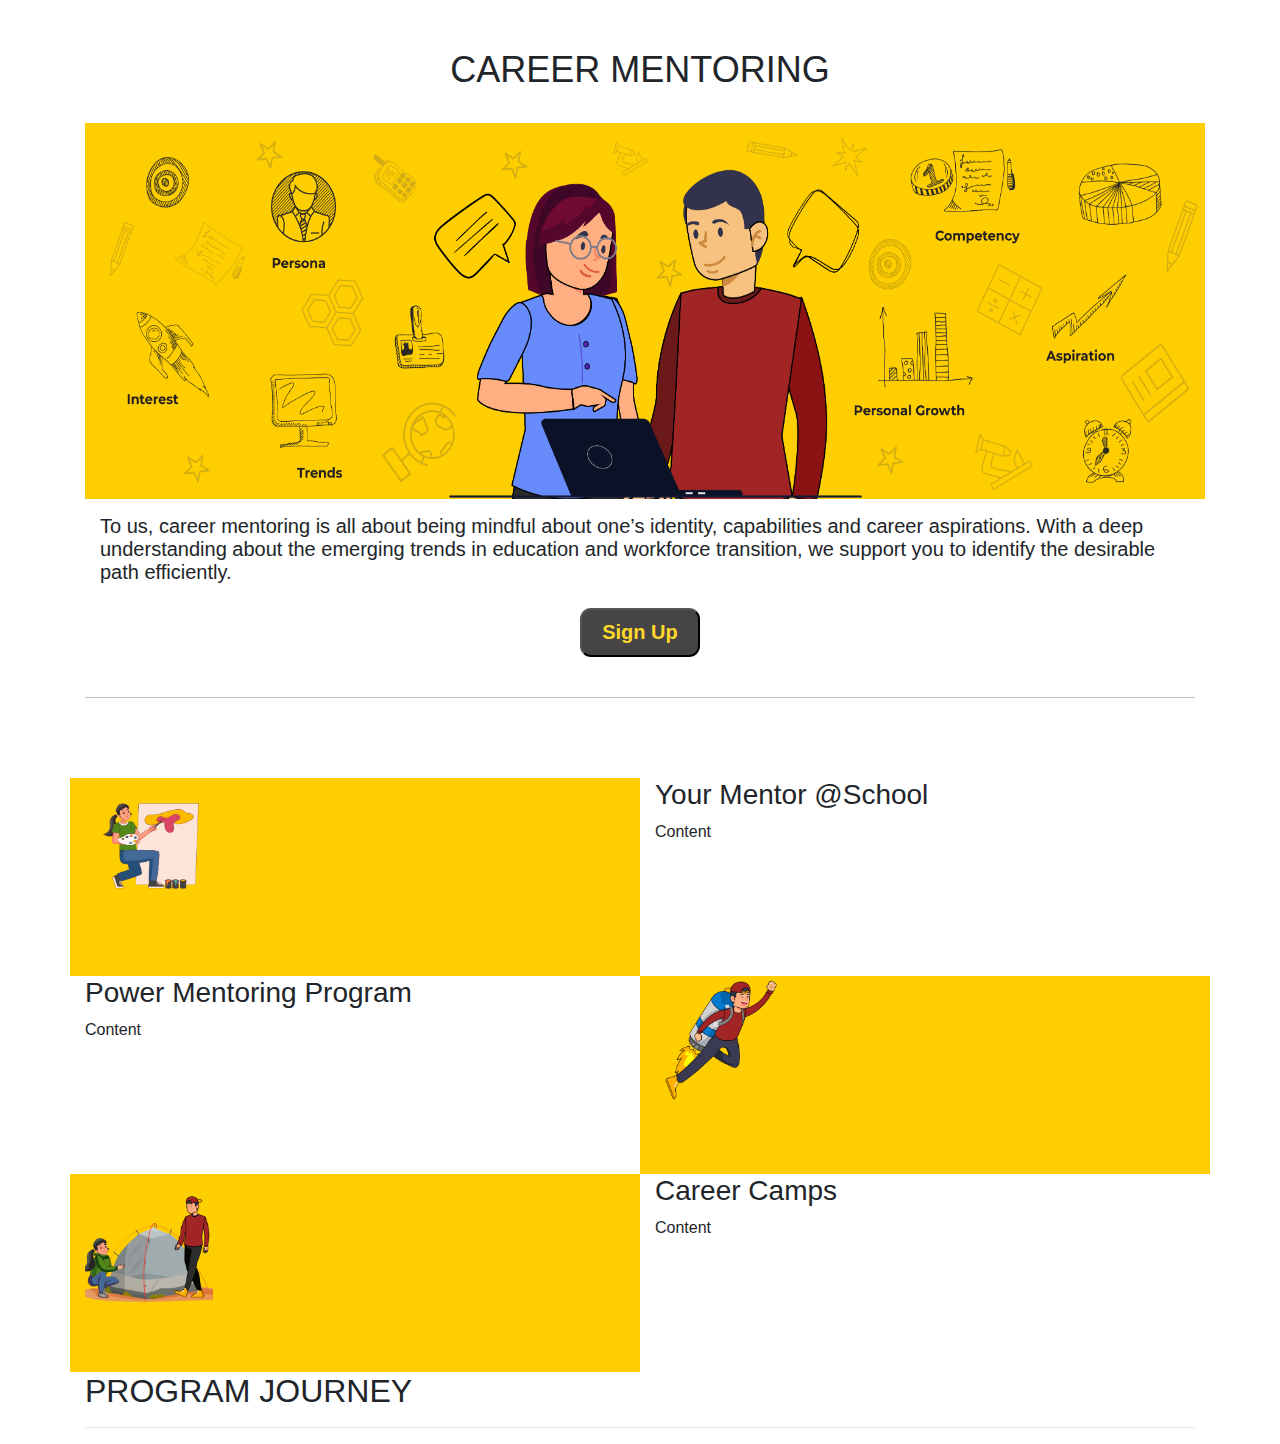
<file: index.html>
<!DOCTYPE html>
<html lang="en">
<head>
    <meta charset="UTF-8">
    <meta http-equiv="X-UA-Compatible" content="IE=edge">
    <meta name="viewport" content="width=device-width, initial-scale=1.0">
    <title>Teenr</title>
    <link rel="stylesheet" href="https://stackpath.bootstrapcdn.com/bootstrap/4.4.1/css/bootstrap.min.css" integrity="sha384-Vkoo8x4CGsO3+Hhxv8T/Q5PaXtkKtu6ug5TOeNV6gBiFeWPGFN9MuhOf23Q9Ifjh" crossorigin="anonymous">
    <link rel="stylesheet" href="style.css">
</head>
<body>

    <section id="career" class="container common">
        <h2 class="pt-5">CAREER MENTORING</h2>
        <img src="B.png" alt="A Boy and a girl with laptop" class="pt-4">
        <p class="container pt-3">To us, career mentoring is all about being mindful about one’s identity, capabilities and career aspirations. With a deep understanding about the emerging trends in education and workforce transition, we support you to identify the desirable path efficiently.</p>
        <div class="button pt-2 pb-4">
            <button><span>Sign Up</span></button>
        </div>
        <hr>
    </section>

    <section id="content" class="container common">
        <div class="row">
            <div class="col-md-6 box">
                <img class="image" src="design ur future.png" alt="">
            </div>
            <div class="col-md-6">
                <h3>Your  Mentor @School</h3>
                <p>Content</p>
            </div>
        </div>
        <div class="row">
            <div class="col-md-6">
                <h3>Power Mentoring Program</h3>
                <p>Content</p>
            </div>
            <div class="col-md-6 box">
                <img class="image" src="power mentoring.png" alt="">
            </div>
        </div>
        <div class="row">
            <div class="col-md-6 box">
                <img class="image" src="career camp.png" alt="">
            </div>
            <div class="col-md-6">
                <h3>Career Camps</h3>
                <p>Content</p>
            </div>
        </div>
    </section>

    <section id="icons" class="container common">
        <h2>PROGRAM JOURNEY</h2>
        <hr>
    </section>
    
</body>
</html>
</file>
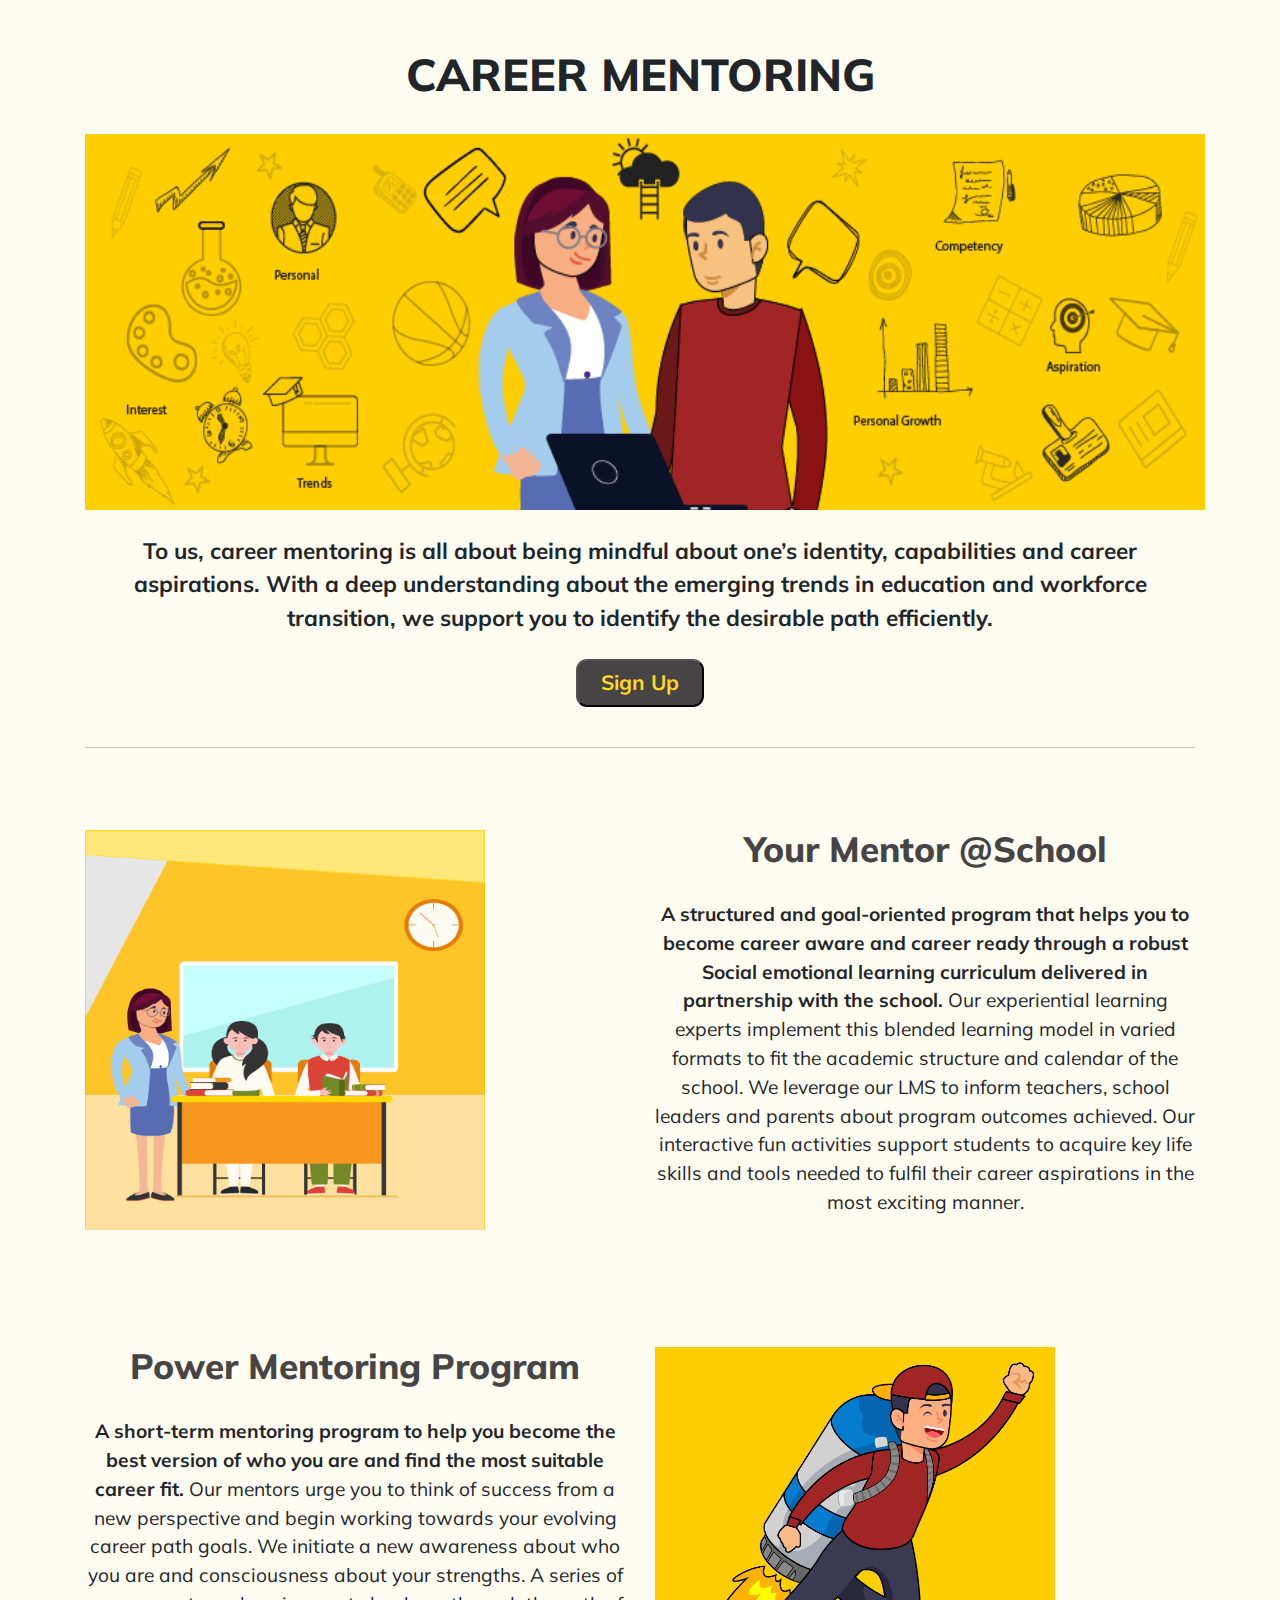
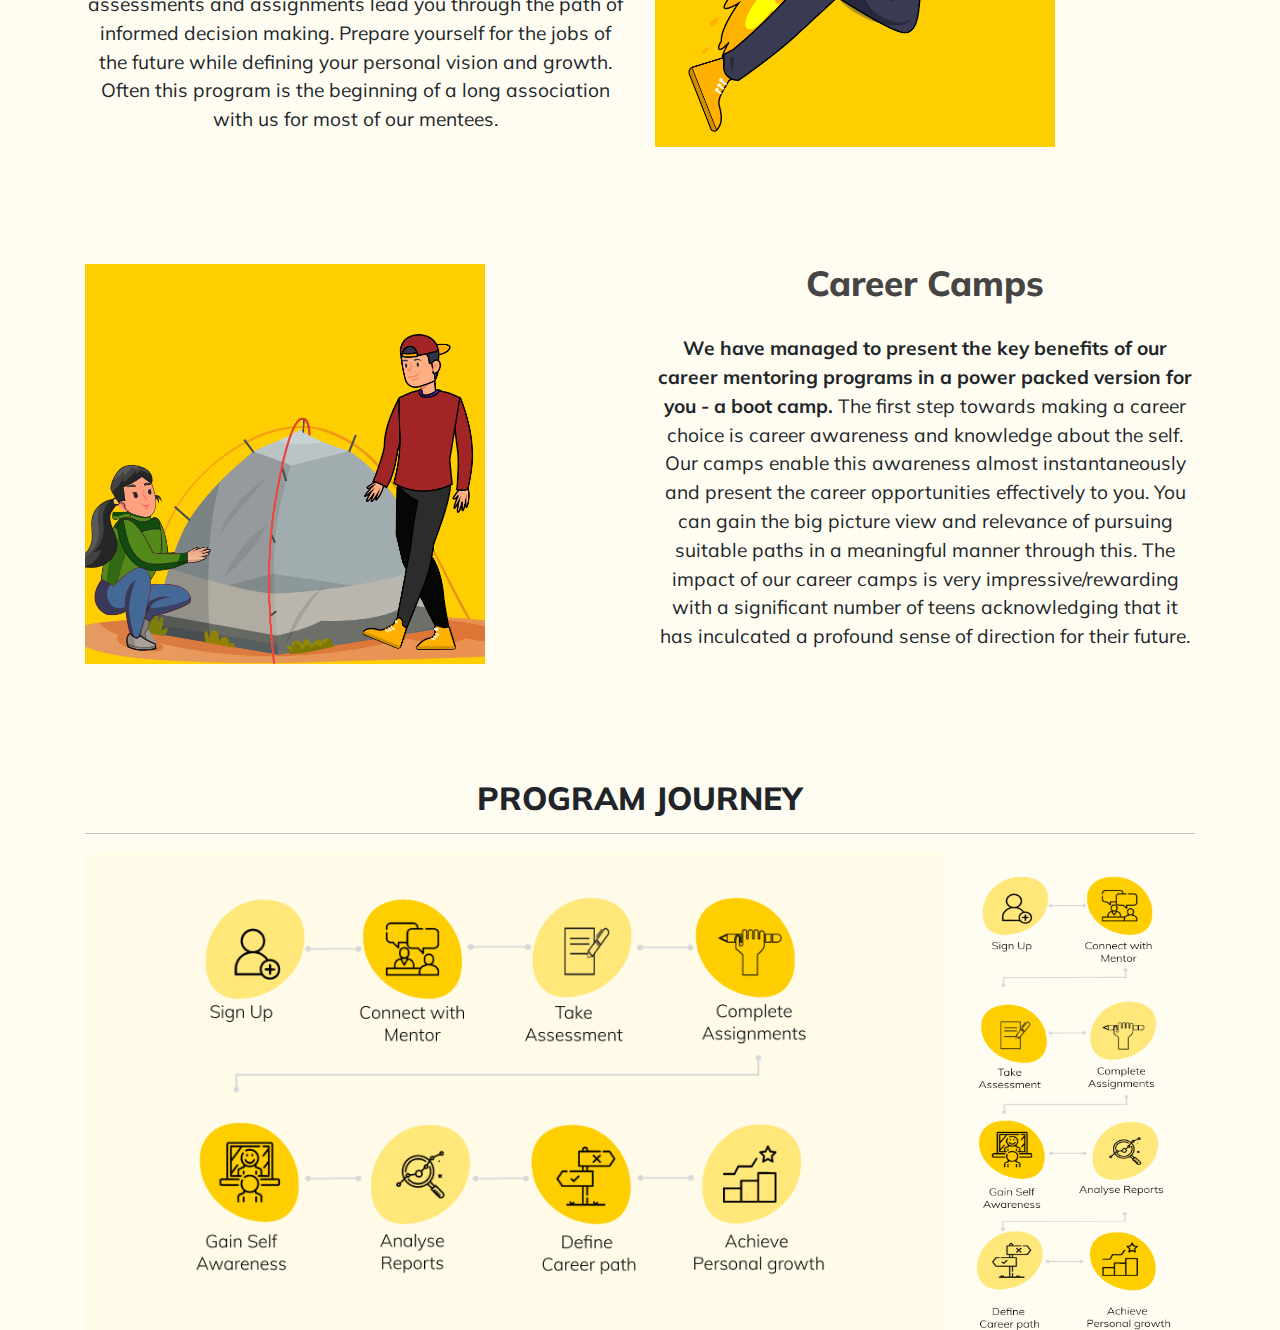
<file: career_mentoring.html>
<!DOCTYPE html>
<html lang="en">
<head>
    <meta charset="UTF-8">
    <meta http-equiv="X-UA-Compatible" content="IE=edge">
    <meta name="viewport" content="width=device-width, initial-scale=1.0">
    <title>Career Mentoring</title>
    <link rel="stylesheet" href="https://stackpath.bootstrapcdn.com/bootstrap/4.4.1/css/bootstrap.min.css" integrity="sha384-Vkoo8x4CGsO3+Hhxv8T/Q5PaXtkKtu6ug5TOeNV6gBiFeWPGFN9MuhOf23Q9Ifjh" crossorigin="anonymous">
    <link href="https://fonts.googleapis.com/css2?family=Mulish:wght@400;700;800&display=swap" rel="stylesheet">
    <link rel="stylesheet" href="career_mentoring_style.css">
</head>
<body>

    <section id="career" class="container common">
        <h2 class="pt-5">CAREER MENTORING</h2>
        <div class="landing">
            <img src="./Images/Career Mentoring Banner.png" alt="A Boy and a girl with laptop" class="pt-4">
        </div>
        
        <p class="container pt-4">To us, career mentoring is all about being mindful about one’s identity, capabilities and career aspirations. With a deep understanding about the emerging trends in education and workforce transition, we support you to identify the desirable path efficiently.</p>
        <div class="button pt-2 pb-4">
            <button><span>Sign Up</span></button>
        </div>
        <hr>
    </section>

    <section id="content" class="container common">
        <div class="row align-items-center">
            <div class="col-md-6 box">
                <img class="image" src="./Images/your mentor at school.png" alt="3 people">
            </div>
            <div class="col-md-6 text-center">
                <div class="left">
                    <h3>Your  Mentor @School</h3>
                    <p>
                        <b>A structured and goal-oriented program that helps you to become career aware and career ready through a robust Social emotional learning curriculum delivered in partnership with the school.</b>  
                        Our experiential learning experts implement this blended learning model in varied formats to fit the academic structure and calendar of the school. We leverage our LMS to inform teachers, school leaders and parents about program outcomes achieved. 
                        Our interactive fun activities support students to acquire key life skills and tools needed to fulfil their career aspirations in the most exciting manner.
                        </p>
                </div>
            </div>
        </div>
        <div class="row align-items-center">
            <div class="col-md-6 order-2 order-md-1 text-center">
                <h3>Power Mentoring Program</h3>
                <p> 
                    <b>A short-term mentoring program to help you become the best version of who you are and find the most suitable career fit.</b>  
                    Our mentors urge you to think of success from a new perspective and begin working towards your evolving career path goals.  We initiate a new awareness about who you are and consciousness about your strengths. A series of assessments and assignments lead you through the path of informed decision making. 
                    Prepare yourself for the jobs of the future while defining your personal vision and growth. Often this program is the beginning of a long association with us for most of our mentees.
                    </p>
            </div>
            <div class="col-md-6 order-1 order-md-2 box">
                <img class="image right" src="./Images/power mentoring.png" alt="">
            </div>
        </div>
        <div class="row align-items-center">
            <div class="col-md-6 box">
                <img class="image" src="./Images/career camp.png" alt="">
            </div>
            <div class="col-md-6 text-center">
                <div class="left">
                    <h3>Career Camps</h3>
                    <p> 
                        <b>We have managed to present the key benefits of our career mentoring programs in a power packed version for you - a boot camp.</b>   
                        The first step towards making a career choice is career awareness and knowledge about the self. Our camps enable this awareness almost instantaneously and present the career opportunities effectively to you. You can gain the big picture view and relevance of pursuing suitable paths in a meaningful manner through this.
                         The impact of our career camps is very impressive/rewarding with a significant number of teens acknowledging that it has inculcated a profound sense of direction for their future.
                        </p>
                </div> 
            </div>
        </div>
    </section>

    <section id="icons" class="container common">
        <h2>PROGRAM JOURNEY</h2>
        <hr>
        <div class="icon-image">
            <img src="./Images/career mentoring.png" class="image1" alt="icons">
            <img src="./Images/program-1 mob.png" class="image2" alt="For mobile view">
        </div>
        
    </section>
    
</body>
</html>
</file>
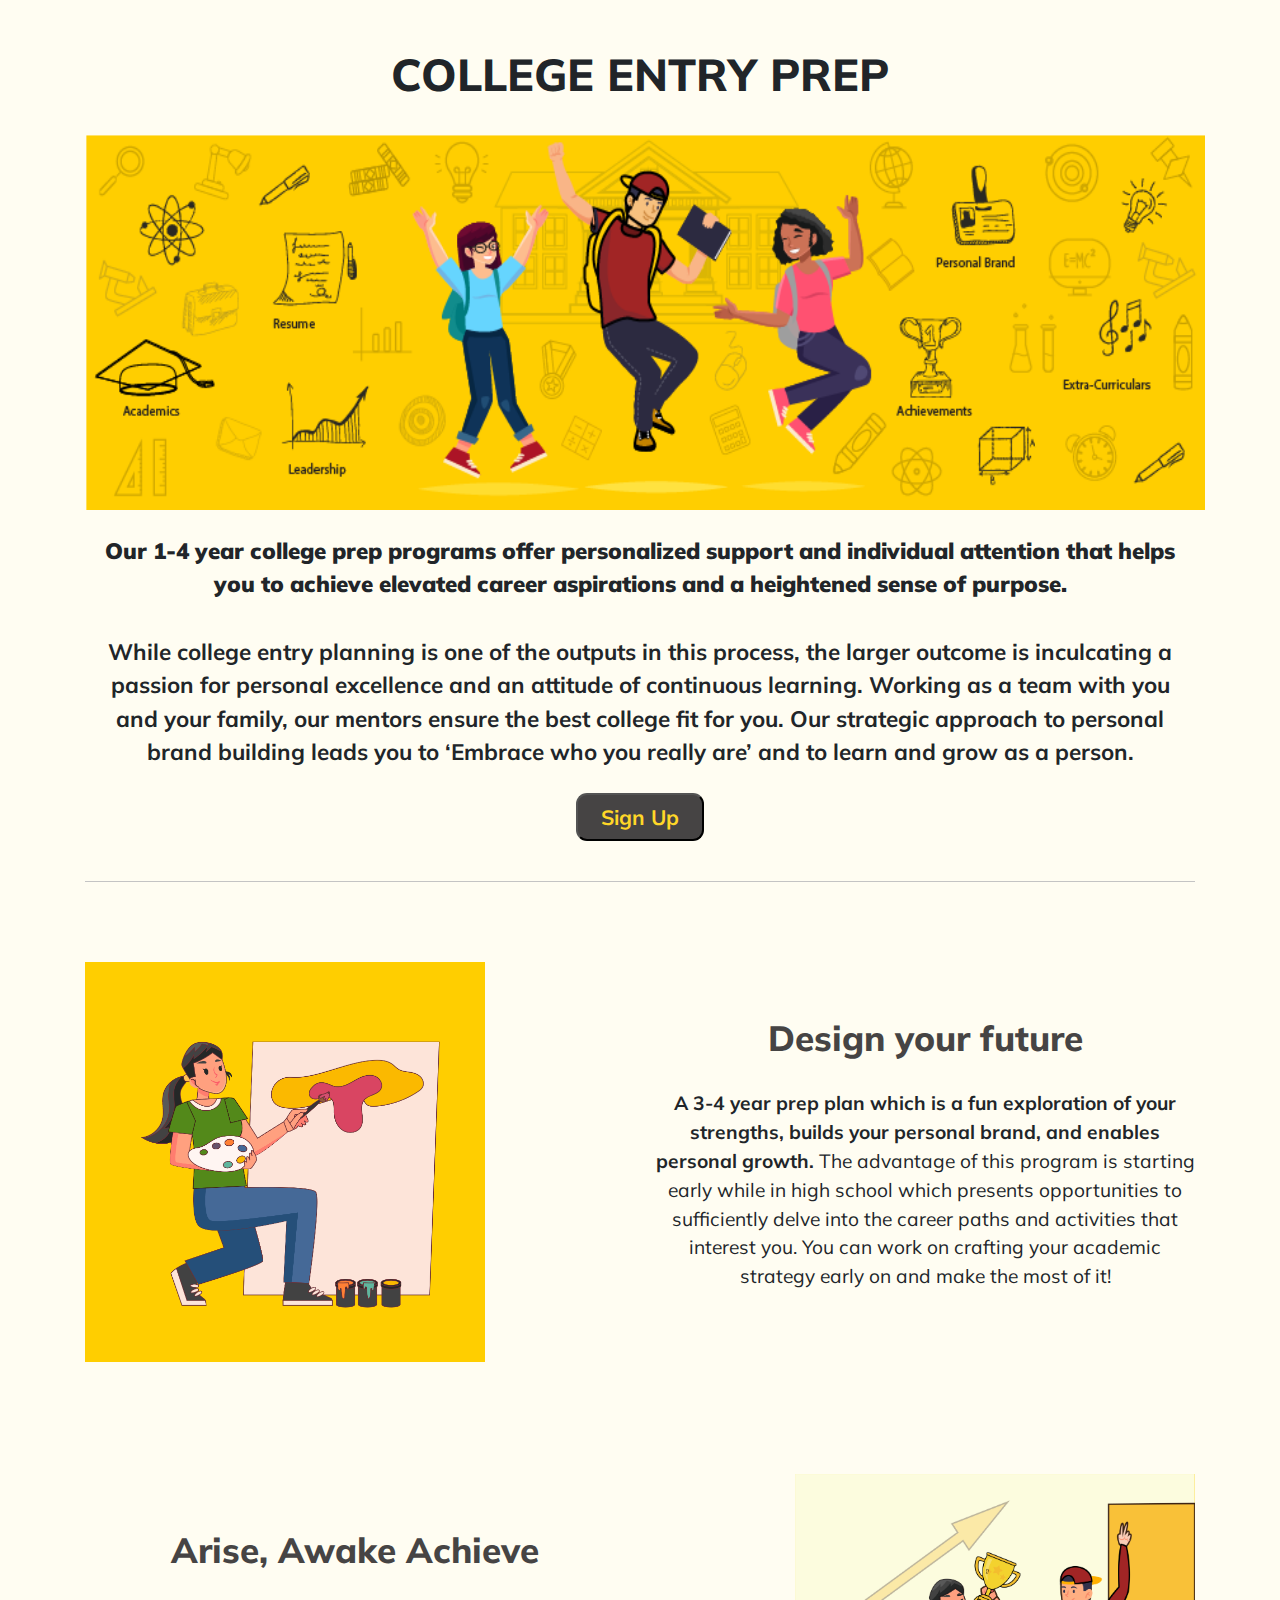
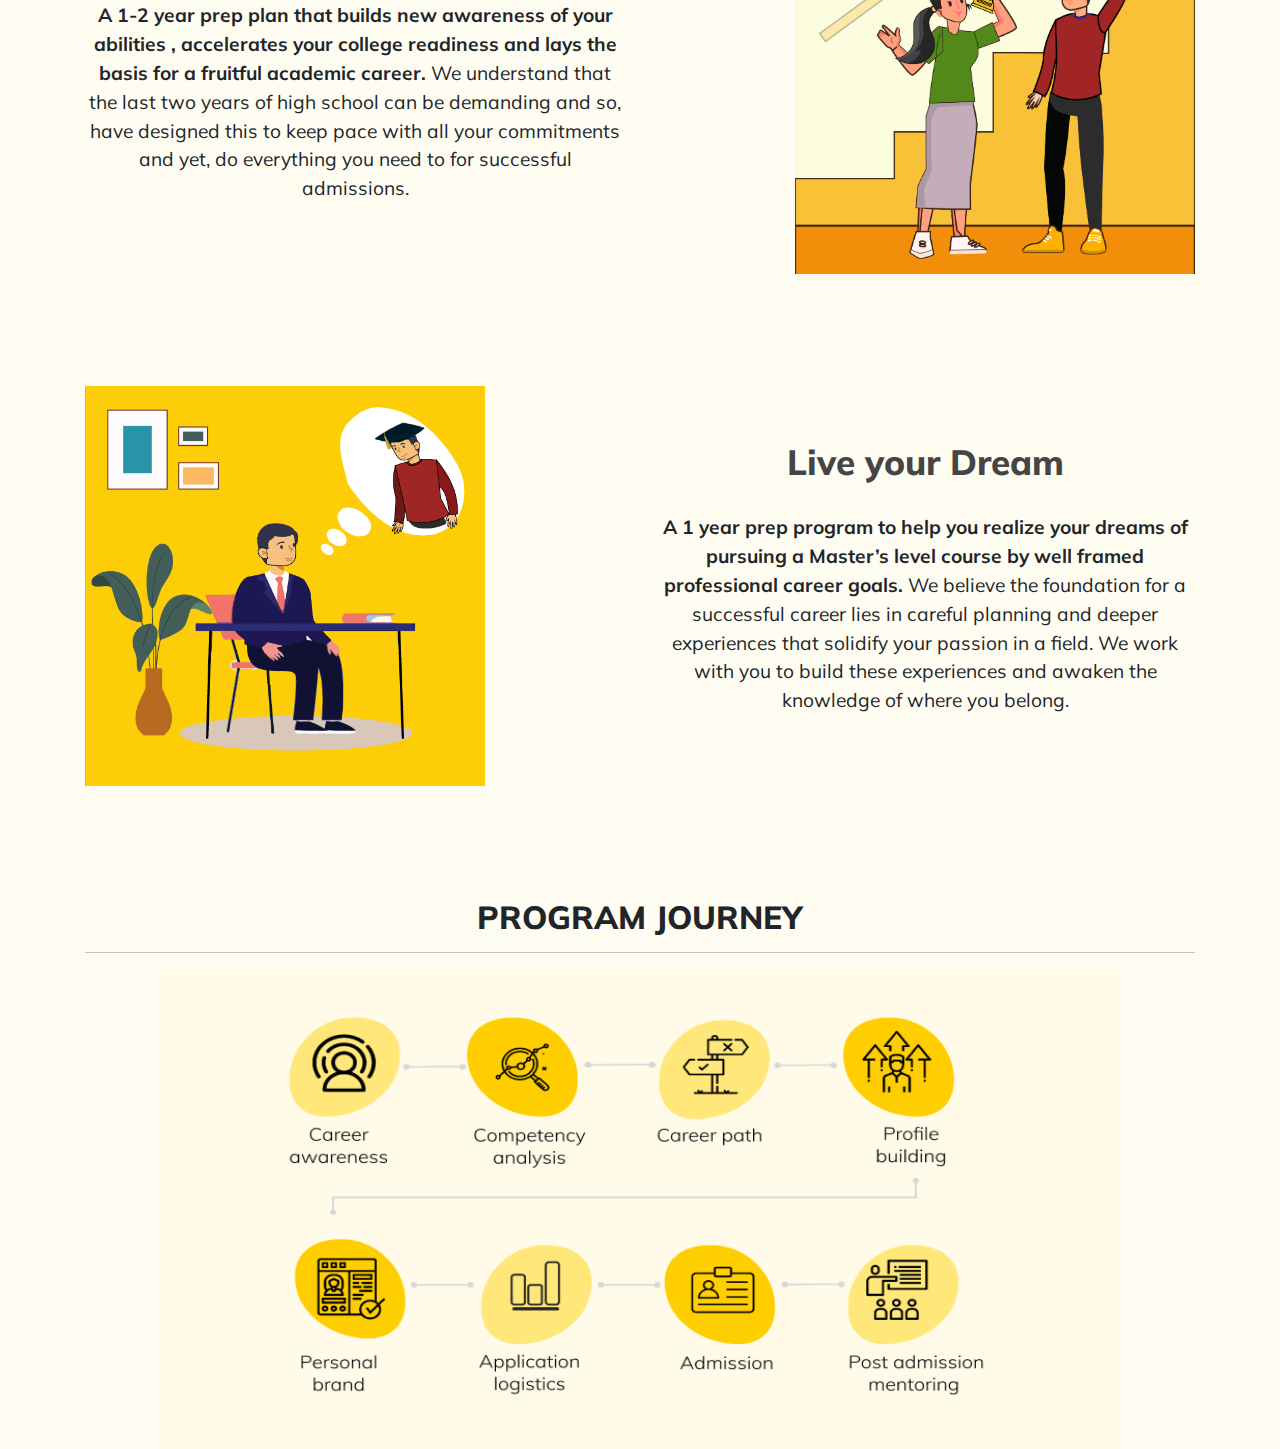
<file: college_entry_prep.html>
<!DOCTYPE html>
<html lang="en">
<head>
    <meta charset="UTF-8">
    <meta http-equiv="X-UA-Compatible" content="IE=edge">
    <meta name="viewport" content="width=device-width, initial-scale=1.0">
    <title>College Entry Prep</title>
    <link rel="stylesheet" href="https://stackpath.bootstrapcdn.com/bootstrap/4.4.1/css/bootstrap.min.css" integrity="sha384-Vkoo8x4CGsO3+Hhxv8T/Q5PaXtkKtu6ug5TOeNV6gBiFeWPGFN9MuhOf23Q9Ifjh" crossorigin="anonymous">
    <link href="https://fonts.googleapis.com/css2?family=Mulish:wght@400;700;800&display=swap" rel="stylesheet">
    <link rel="stylesheet" href="college_prep_style.css">
</head>
<body>

    <section id="career" class="container common">
        <h2 class="pt-5">COLLEGE ENTRY PREP</h2>
        <div class="landing">
            <img src="./Images/College Entry Prep Banner.png" alt="A boy" class="pt-4">
        </div>
        
        <p class="container pt-4"> 
            <b>Our 1-4 year college prep programs offer personalized support and individual attention that helps you to achieve elevated career aspirations and a heightened sense of purpose.</b>  
            <br>
            <br>
            While college entry planning is one of the outputs in this process, the larger outcome is inculcating a passion for personal excellence and an attitude of continuous learning. Working as a team with you and your family, our mentors ensure the best college fit for you. Our strategic approach to personal brand building leads you to ‘Embrace who you really are’ and to learn and grow as a person.
            </p>
        <div class="button pt-2 pb-4">
            <button><span>Sign Up</span></button>
        </div>
        <hr>
    </section>

    <section id="content" class="container common">
        <div class="row align-items-center">
            <div class="col-md-6 box">
                <img class="image" src="./Images/design ur future.png" alt="">
            </div>
            <div class="col-md-6 text-center">
                <div class="left">
                    <h3>Design your future</h3>
                    <p>
                        <b>A 3-4  year prep plan which is a fun exploration of your strengths, builds your personal brand, and enables personal growth.</b>  
                        The advantage of this program is starting early while in high school which presents opportunities to sufficiently delve into the career paths and activities that interest you. You can work on crafting your academic strategy early on and make the most of it!
                        </p>
                </div>
            </div>
        </div>
        <div class="row align-items-center">
            <div class="col-md-6 order-2 order-md-1 text-center">
                <h3>Arise, Awake Achieve</h3>
                <p> 
                    <b>A 1-2 year prep plan that builds new awareness of your abilities , accelerates your college readiness and lays the basis for a fruitful academic career.</b>  
                    We understand that the last two years of high school can be demanding and so, have designed this to keep pace with all your commitments and yet, do everything you need to for successful admissions. 
                    </p>
            </div>
            <div class="col-md-6 order-1 order-md-2 box">
                <img class="image right" src="./Images/arise achieve awake.png" alt="">
            </div>
        </div>
        <div class="row align-items-center">
            <div class="col-md-6 box">
                <img class="image" src="./Images/Live your Dream.png" alt="">
            </div>
            <div class="col-md-6 text-center">
                <div class="left">
                    <h3>Live your Dream</h3>
                    <p> 
                        <b>A 1 year prep program to help you realize your dreams of pursuing a Master’s level course by well framed professional career goals.</b>   
                        We believe the foundation for a successful career lies in careful planning and deeper experiences that solidify your passion in a field. We work with you to build these experiences and awaken the knowledge of where you belong.
                        </p>
                </div> 
            </div>
        </div>
    </section>

    <section id="icons" class="container common">
        <h2>PROGRAM JOURNEY</h2>
        <hr>
        <div class="icon-image">
            <img src="./Images/cllg prep.png" class="image1" alt="icons">
            <img src="./Images/college entry prep.png" class="image2" alt="For mobile view">
        </div>
        
    </section>
    
</body>
</html>
</file>
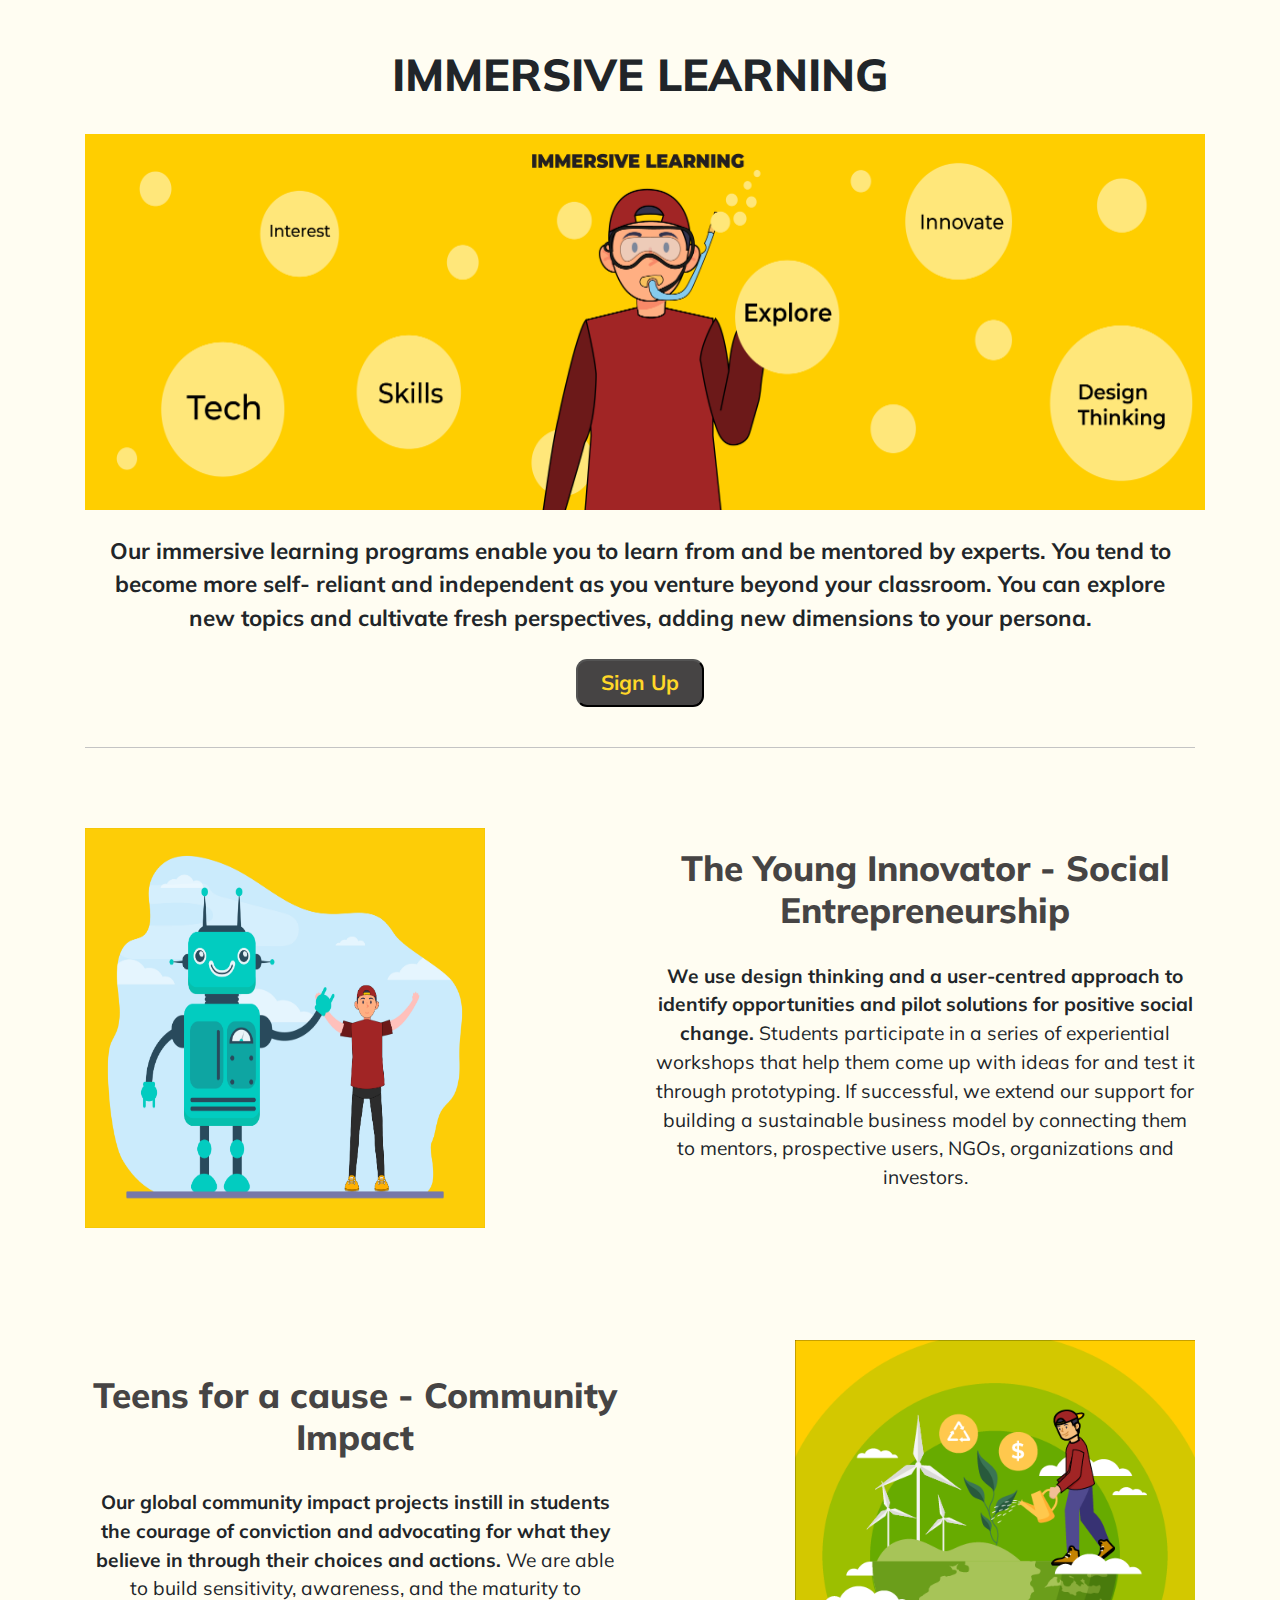
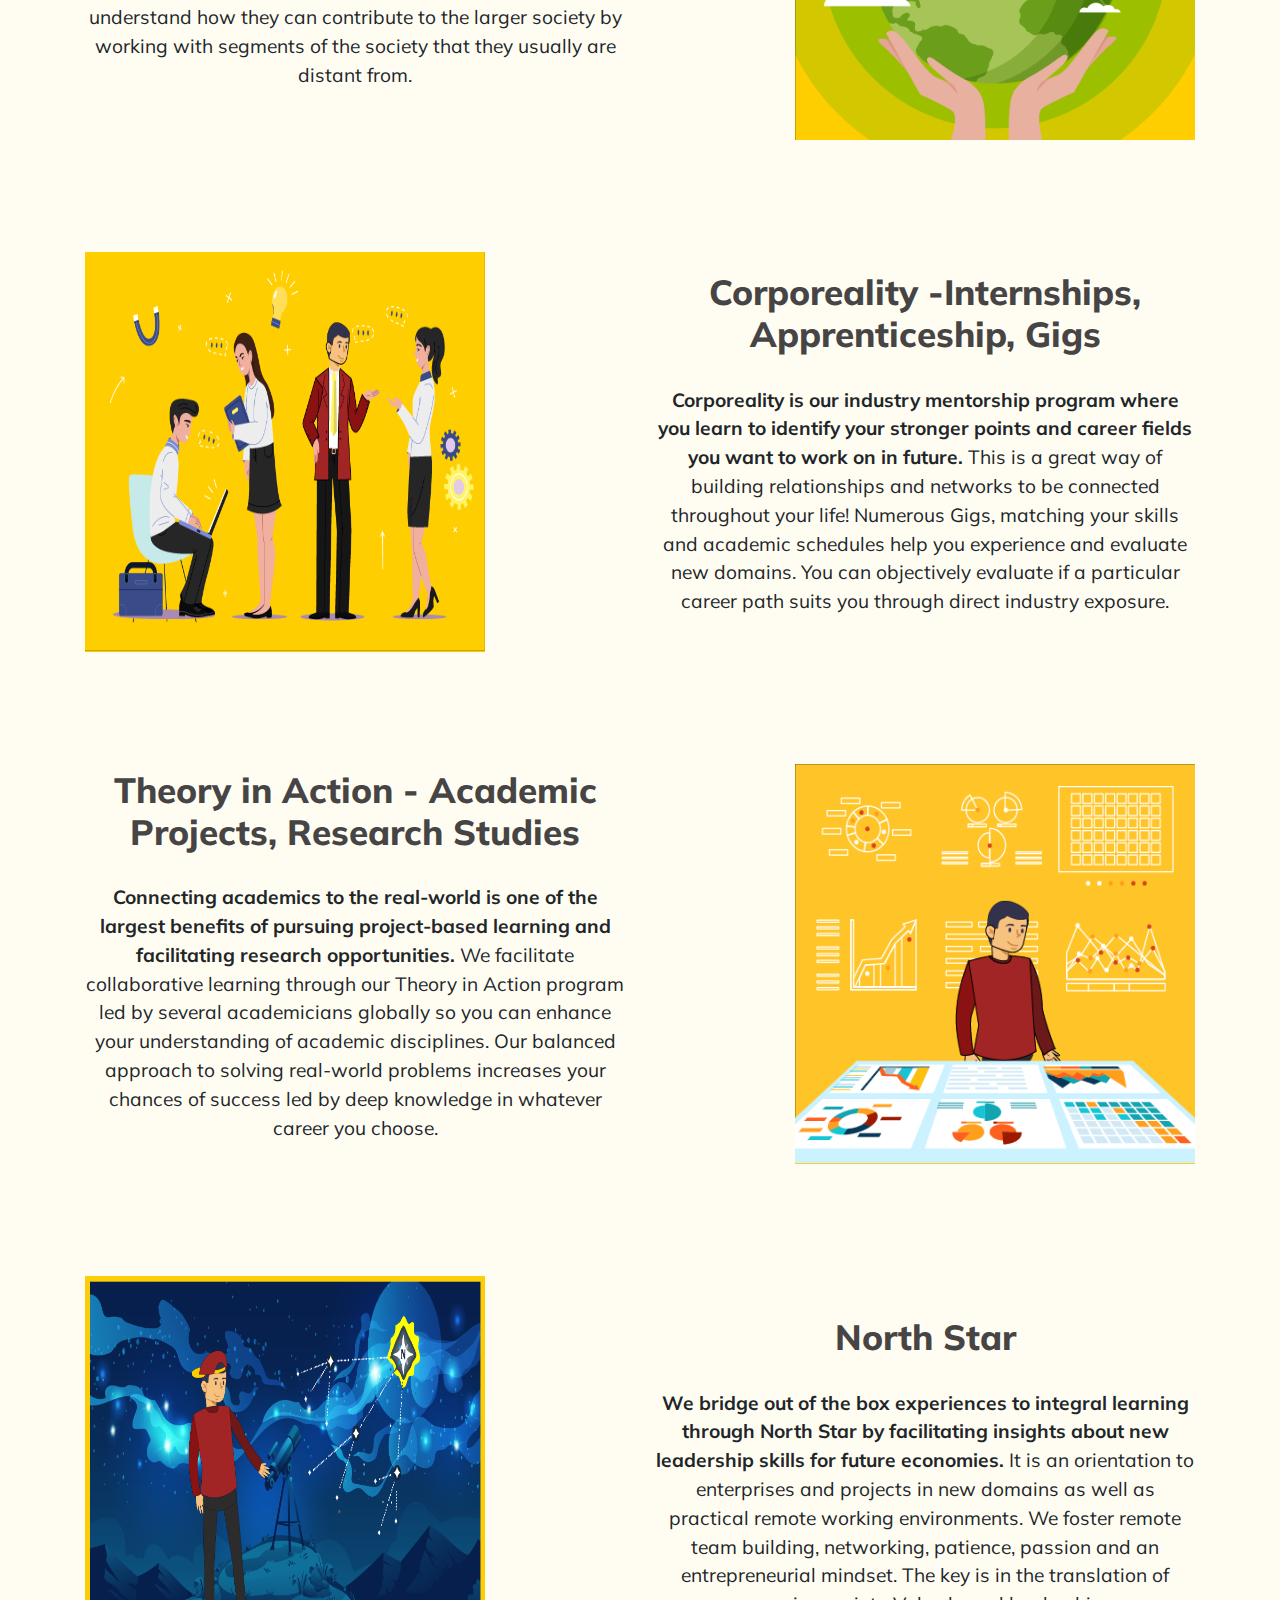
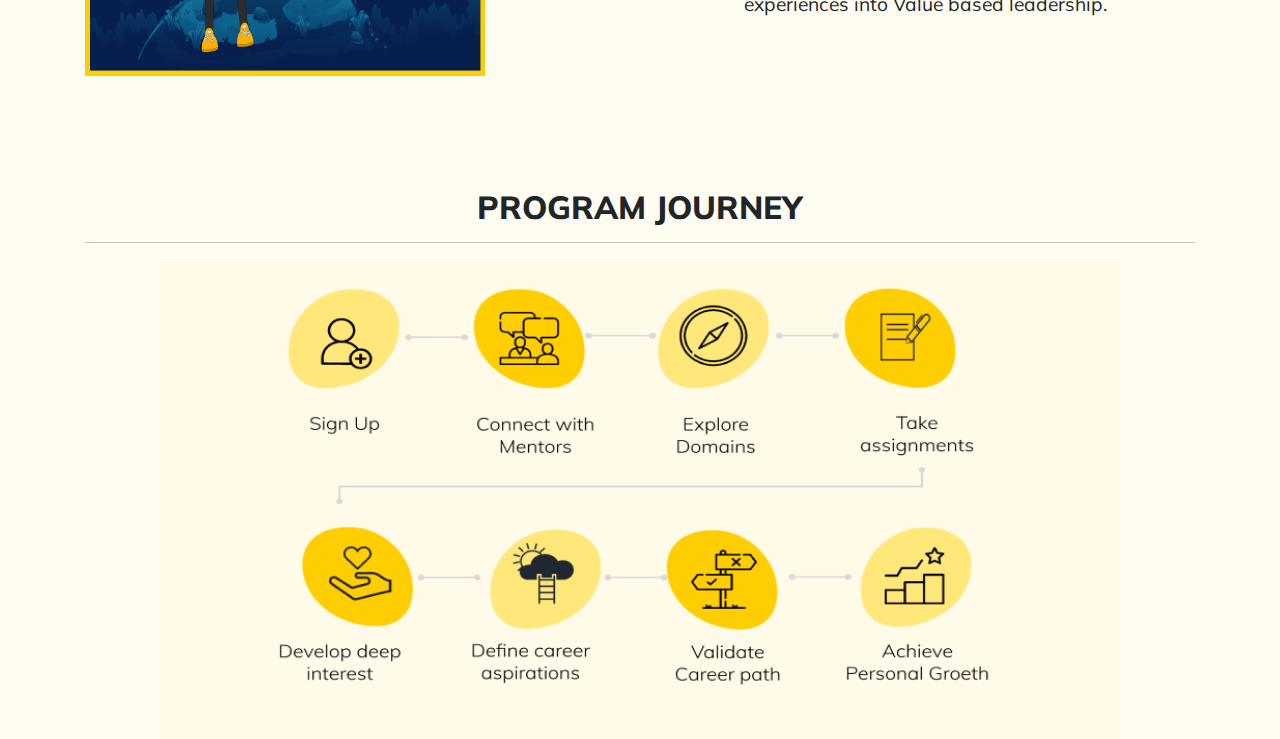
<file: immersive_learning.html>
<!DOCTYPE html>
<html lang="en">
<head>
    <meta charset="UTF-8">
    <meta http-equiv="X-UA-Compatible" content="IE=edge">
    <meta name="viewport" content="width=device-width, initial-scale=1.0">
    <title>Immersive Learning</title>
    <link rel="stylesheet" href="https://stackpath.bootstrapcdn.com/bootstrap/4.4.1/css/bootstrap.min.css" integrity="sha384-Vkoo8x4CGsO3+Hhxv8T/Q5PaXtkKtu6ug5TOeNV6gBiFeWPGFN9MuhOf23Q9Ifjh" crossorigin="anonymous">
    <link href="https://fonts.googleapis.com/css2?family=Mulish:wght@400;700;800&display=swap" rel="stylesheet">
    <link rel="stylesheet" href="immersive_learning_style.css">
</head>
<body>

    <section id="career" class="container common">
        <h2 class="pt-5">IMMERSIVE LEARNING</h2>
        <div class="landing">
            <img src="./Images/C.png" alt="3 people" class="pt-4">
        </div>
        
        <p class="container pt-4">Our immersive learning programs enable you to learn from and be mentored by experts. You tend to become more self- reliant and independent as you venture beyond your classroom. You can explore new topics and  cultivate fresh perspectives, adding new dimensions to your persona.</p>
        <div class="button pt-2 pb-4">
            <button><span>Sign Up</span></button>
        </div>
        <hr>
    </section>

    <section id="content" class="container common">
        <div class="row align-items-center">
            <div class="col-md-6 box">
                <img class="image" src="./Images/Young innovater.png" alt="">
            </div>
            <div class="col-md-6 text-center">
                <div class="left">
                    <h3>The Young Innovator - Social Entrepreneurship</h3>
                    <p>
                        <b>We use design thinking and a user-centred approach to identify opportunities and pilot solutions for positive social change.</b>  
                        Students participate in a series of experiential workshops that help them come up with ideas for and test it through prototyping. If successful, we extend our support for building a sustainable business model by connecting them to mentors, prospective users, NGOs, organizations and investors.
                    </p>
                </div>
            </div>
        </div>
        <div class="row align-items-center">
            <div class="col-md-6 order-2 order-md-1 text-center">
                <h3>Teens for a cause - Community Impact</h3>
                <p> 
                    <b>Our global community impact projects instill in students the courage of conviction and advocating for what they believe in through their choices and actions.</b>  
                    We are able to build sensitivity, awareness, and the maturity to understand how they can contribute to the larger society by working with segments of the society that they usually are distant from.
                </p>
            </div>
            <div class="col-md-6 order-1 order-md-2 box">
                <img class="image right" src="./Images/Teens for a cause.png" alt="">
            </div>
        </div>
        <div class="row align-items-center">
            <div class="col-md-6 box">
                <img class="image" src="./Images/Corporeality.png" alt="">
            </div>
            <div class="col-md-6 text-center">
                <div class="left">
                    <h3>Corporeality -Internships, Apprenticeship, Gigs</h3>
                    <p> 
                        <b>Corporeality is our industry mentorship program where you learn to identify your stronger points and career fields you want to work on in future.</b>   
                        This is a great way of building relationships and networks to be connected throughout your life! Numerous Gigs, matching your skills and academic schedules help you experience and evaluate new domains. You can objectively evaluate if a particular career path suits you through direct industry exposure.
                    </p>
                </div> 
            </div>
        </div>
        <div class="row align-items-center">
            <div class="col-md-6 order-2 order-md-1 text-center">
                <h3>Theory in Action - Academic Projects, Research Studies</h3>
                <p> 
                    <b>Connecting academics to the real-world is one of the largest benefits of pursuing project-based learning and facilitating research opportunities.</b>  
                    We facilitate collaborative learning through our Theory in Action program led by several academicians globally so you can enhance your understanding of academic disciplines. Our balanced approach to solving real-world problems increases your chances of success led by deep knowledge in whatever career you choose.
                </p>
            </div>
            <div class="col-md-6 order-1 order-md-2 box">
                <img class="image right" src="./Images/Theory in Action.png" alt="">
            </div>
        </div>
        <div class="row align-items-center">
            <div class="col-md-6 box">
                <img class="image" src="./Images/north star final.png" alt="">
            </div>
            <div class="col-md-6 text-center">
                <div class="left">
                    <h3>North Star</h3>
                    <p> 
                        <b>We bridge out of the box experiences to integral learning through North Star by facilitating insights about new leadership skills for future economies.</b>   
                        It is an orientation to enterprises and projects in new domains as well as practical remote working environments. We foster remote team building, networking, patience, passion and an entrepreneurial mindset. The key is in the translation of experiences into Value based leadership.
                    </p>
                </div> 
            </div>
        </div>
    </section>

    <section id="icons" class="container common">
        <h2>PROGRAM JOURNEY</h2>
        <hr>
        <div class="icon-image">
            <img src="./Images/immersive learning.png" class="image1" alt="icons">
            <img src="./Images/immersive learning mob.png" class="image2" alt="For mobile view">
        </div>
        
    </section>
    
</body>
</html>
</file>
<file: style.css>
#career h2{
    text-align: center;
    font-size: 36px;
}

#career img{
    width: 70rem;
    height: 25rem;
    /* left: 95px;
    top: 225px;
    border-radius: 0px; */
}

#career p{
    font-size: 20px;
    line-height: 23px;
}

#career .button{
    display: flex;
    justify-content: center;
}

.button button{
    width: 120.67px;
    height: 49px;
    background: #464444;
    border-radius: 11px;
}
.button button span{
    font-weight: bold;
    font-size: 20px;
    line-height: 27px;
    color: #FFD728;
}

#career hr{
    border: none;
    height: 1px;
    background: #C4C4C4;
    margin-bottom: 5rem;
}

.image{
    width: 8rem;
    height: 8rem;
}

.box{
    width: 306px;
    height: 198px;
    background: #FFCE00;
}
</file>
<file: career_mentoring_style.css>
html, body {
    overflow-x: hidden;
  }
 
body{
    position: relative;
    background: #FFFDF2;
    font-family: "Mulish";
    
}

#career h2{
    text-align: center;
    font-size: 2.8rem;
    font-weight: 800;
}

#career img{
    width: 70rem;
    height: 25rem;

}

#career p{
    text-align: center;
    font-size: 1.4rem;
    font-weight: 700;
}

#career .button{
    display: flex;
    justify-content: center;
}

.button button{
    width: 8rem;
    height: 3rem;
    background: #464444;
    border-radius: 11px;
}
.button button span{
    font-weight: bold;
    font-size: 1.3rem;
    line-height: 27px;
    color: #FFD728;
}

#career hr{
    border: none;
    height: 1px;
    background: #C4C4C4;
    margin-bottom: 5rem;
}

#content .image{
    width: 25rem;
    height:25rem;
    background: #FFCE00;
}

#content .row{
    margin-bottom: 7rem;
    
}

#content .row h3{
    color: #464444;
    font-size: 35px;
    padding-bottom: 1.4rem;
    font-weight: 800;
    
}

#content .row p{
    font-size: 1.2rem;
}

#icons h2{
    text-align: center;
    font-size: 2rem;
    font-weight: 800;
}

#icons .icon-image{
    display: flex;
    justify-content: center;
}

#icons .icon-image img{
    width: 60rem;
    height: 30rem;
}

#icons hr{
    border: none;
    height: 1px;
    background: #C4C4C4;
}

@media only screen and (max-width: 480px) {

    #career h2{
        text-align: center;
        font-size: 1.4rem;
    }

    #career .landing{
        display: flex;
        justify-content: center;
    }
    
    #career img{
        width: 25rem;
        height: 12rem;
    }
    
    #career p{
        text-align: center;
        font-size: 0.7rem;;
    }
     
    .button button{
        width: 80px;
        height: 35px;
    }
    .button button span{
        font-size: 0.8rem;
    }


    #content .image{
        width: 12rem;
        height: 15rem;
        background: #FFCE00;
    }
    
    
    #content .row h3{
        font-size: 1.2rem;;
        padding-bottom: 0.4rem;
        
    }
    
    #content .row p{
        font-size: 0.7rem;
    }

    #icons h2{
        font-size: 1.3rem;
    }
    
    
    #icons .icon-image .image1{
        display: none;
    }
    
    #icons .icon-image .image2{
        display: block;
        width: 20rem;
        height: 10rem;
    }



}
</file>
<file: college_prep_style.css>
html, body {
    overflow-x: hidden;
  }
 
body{
    position: relative;
    background: #FFFDF2;

    ;
    font-family: "Mulish";
    
}

.left{
    float: left;
}

.right{
    float: right;
}


#career h2{
    text-align: center;
    font-size: 2.8rem;
    font-weight: 800;
}

#career img{
    width: 70rem;
    height: 25rem;

}

#career p{
    text-align: center;
    font-size: 1.4rem;
    font-weight: 700;
}

#career .button{
    display: flex;
    justify-content: center;
}

.button button{
    width: 8rem;
    height: 3rem;
    background: #464444;
    border-radius: 11px;
}
.button button span{
    font-weight: bold;
    font-size: 1.3rem;
    line-height: 27px;
    color: #FFD728;
}

#career hr{
    border: none;
    height: 1px;
    background: #C4C4C4;
    margin-bottom: 5rem;
}

#content .image{
    width: 25rem;
    height:25rem;
    background: #FFCE00;
}

#content .row{
    margin-bottom: 7rem;
    
}

#content .row h3{
    color: #464444;
    font-size: 35px;
    padding-bottom: 1.4rem;
    font-weight: 800;
    
}

#content .row p{
    font-size: 1.2rem;
}

#icons h2{
    text-align: center;
    font-size: 2rem;
    font-weight: 800;
}

#icons .icon-image{
    display: flex;
    justify-content: center;
}

#icons .icon-image img{
    width: 60rem;
    height: 30rem;
}

#icons hr{
    border: none;
    height: 1px;
    background: #C4C4C4;
}

#icons .image2{
    display: none;
}

@media only screen and (max-width: 480px) {

    #career h2{
        text-align: center;
        font-size: 1.4rem;
    }

    #career .landing{
        display: flex;
        justify-content: center;
    }
    
    #career img{
        width: 25rem;
        height: 12rem;
    }
    
    #career p{
        text-align: center;
        font-size: 0.7rem;;
    }
     
    #career hr{
        margin-bottom: 4rem;;
    }

    .button button{
        width: 80px;
        height: 35px;
    }
    .button button span{
        font-size: 0.8rem;
    }

    .left .right{
        float: none;
    }

    #content{
        padding: 0 3.5rem;
    }

    #content .row{
        margin-bottom: 3rem;
    }

    #content .row .box{
        display: flex;
        justify-content: center;
    }

    #content .image{
        width: 18rem;
        height: 15rem;
        background: #FFCE00;
        float: none;
        
    }
    
    
    #content .row h3{
        font-size: 1.2rem;
        padding-top: 1.4rem;
        padding-bottom: 0.4rem;
        
    }
    
    #content .row p{
        font-size: 0.7rem;
    }





    #icons h2{
        font-size: 1.3rem;
    }
    
    
    #icons .icon-image .image1{
        display: none;
    }
    
    #icons .icon-image .image2{
        width: 10rem;
        height: 20rem;
        display: block;
    }



}
</file>
<file: immersive_learning_style.css>
html, body {
    overflow-x: hidden;
  }
 
body{
    position: relative;
    background: #FFFDF2;
    font-family: "Mulish";
    
}

.left{
    float: left;
}

.right{
    float: right;
}


#career h2{
    text-align: center;
    font-size: 2.8rem;
    font-weight: 800;
}

#career img{
    width: 70rem;
    height: 25rem;

}

#career p{
    text-align: center;
    font-size: 1.4rem;
    font-weight: 700;
}

#career .button{
    display: flex;
    justify-content: center;
}

.button button{
    width: 8rem;
    height: 3rem;
    background: #464444;
    border-radius: 11px;
}
.button button span{
    font-weight: bold;
    font-size: 1.3rem;
    line-height: 27px;
    color: #FFD728;
}

#career hr{
    border: none;
    height: 1px;
    background: #C4C4C4;
    margin-bottom: 5rem;
}

#content .image{
    width: 25rem;
    height:25rem;
    background: #FFCE00;
}

#content .row{
    margin-bottom: 7rem;
    
}

#content .row h3{
    color: #464444;
    font-size: 35px;
    padding-bottom: 1.4rem;
    font-weight: 800;
    
}

#content .row p{
    font-size: 1.2rem;
}

#icons h2{
    text-align: center;
    font-size: 2rem;
    font-weight: 800;
}

#icons .icon-image{
    display: flex;
    justify-content: center;
}

#icons .icon-image img{
    width: 60rem;
    height: 30rem;
}

#icons hr{
    border: none;
    height: 1px;
    background: #C4C4C4;
}

#icons .image2{
    display: none;
}

@media only screen and (max-width: 480px) {

    #career h2{
        text-align: center;
        font-size: 1.4rem;
    }

    #career .landing{
        display: flex;
        justify-content: center;
    }
    
    #career img{
        width: 25rem;
        height: 12rem;
    }
    
    #career p{
        text-align: center;
        font-size: 0.7rem;;
    }
     
    #career hr{
        margin-bottom: 4rem;;
    }

    .button button{
        width: 80px;
        height: 35px;
    }
    .button button span{
        font-size: 0.8rem;
    }

    .left .right{
        float: none;
    }

    #content{
        padding: 0 3.5rem;
    }

    #content .row{
        margin-bottom: 3rem;
    }

    #content .row .box{
        display: flex;
        justify-content: center;
    }

    #content .image{
        width: 18rem;
        height: 15rem;
        background: #FFCE00;
        float: none;
        
    }
    
    
    #content .row h3{
        font-size: 1.2rem;
        padding-top: 1.4rem;
        padding-bottom: 0.4rem;
        
    }
    
    #content .row p{
        font-size: 0.7rem;
    }





    #icons h2{
        font-size: 1.3rem;
    }
    
    
    #icons .icon-image .image1{
        display: none;
    }
    
    #icons .icon-image .image2{
        width: 10rem;
        height: 20rem;
        display: block;
    }



}
</file>
